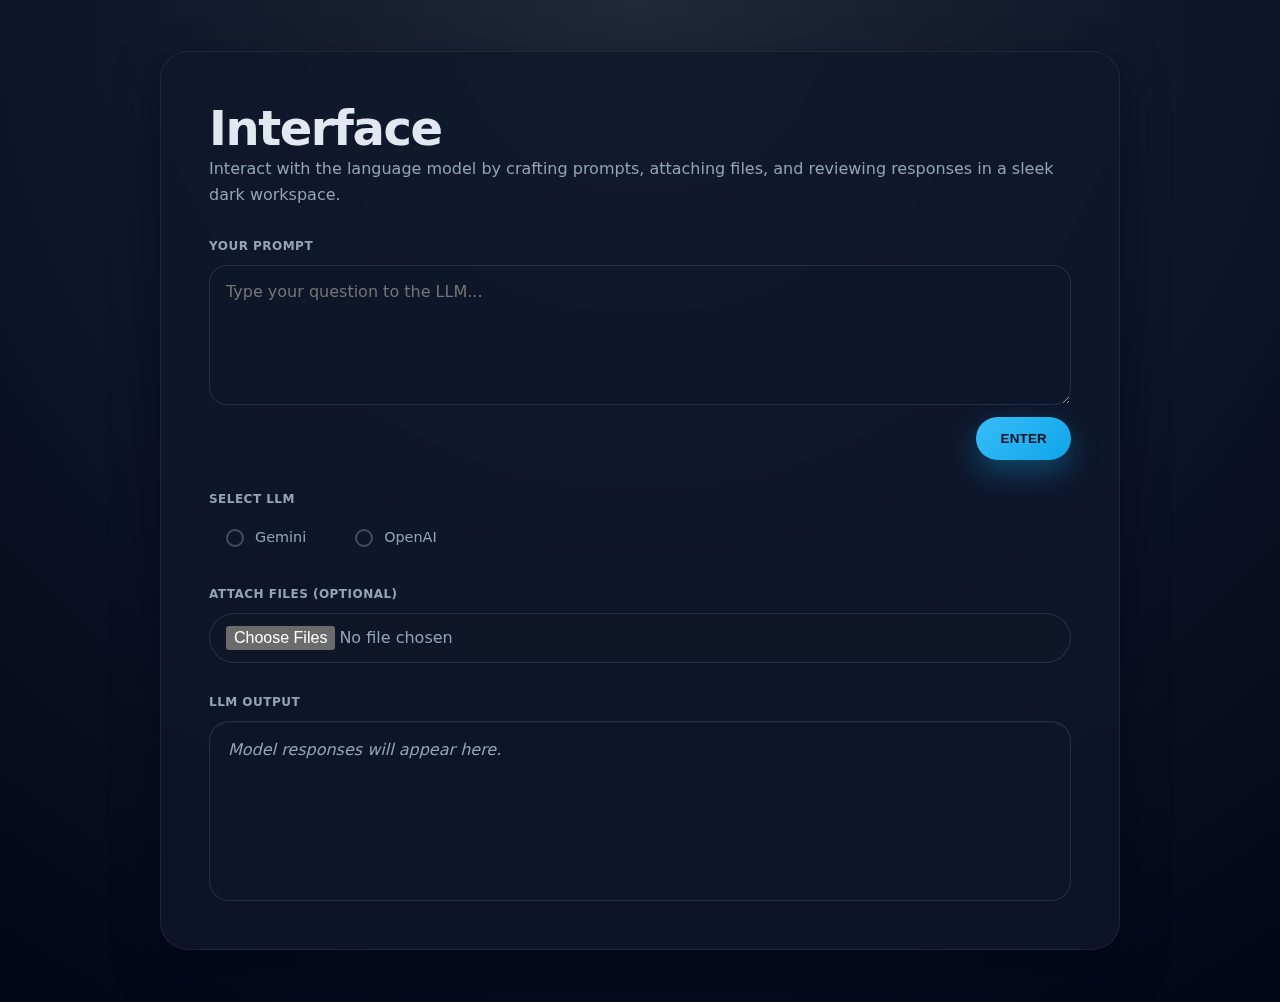
<file: templates/index.html>
<!DOCTYPE html>
<html lang="en">
<head>
  <meta charset="UTF-8" />
  <meta name="viewport" content="width=device-width, initial-scale=1.0" />
  <title>Simple Interface</title>
  <style>
    :root {
      color-scheme: dark;
      --bg-gradient: radial-gradient(circle at top, #1f2937 0%, #0f172a 45%, #020617 100%);
      --card-bg: rgba(15, 23, 42, 0.8);
      --card-border: rgba(148, 163, 184, 0.12);
      --accent: #38bdf8;
      --accent-strong: #0ea5e9;
      --text-primary: #e2e8f0;
      --text-secondary: #94a3b8;
      --shadow: 0 20px 45px rgba(2, 6, 23, 0.55);
      font-family: 'Inter', system-ui, -apple-system, "Segoe UI", sans-serif;
    }

    * {
      box-sizing: border-box;
    }

    body {
      min-height: 100vh;
      margin: 0;
      display: flex;
      align-items: center;
      justify-content: center;
      background: var(--bg-gradient);
      color: var(--text-primary);
      padding: clamp(24px, 4vw, 64px);
    }

    main.container {
      width: min(960px, 100%);
      display: grid;
      gap: clamp(20px, 3vw, 32px);
      background: var(--card-bg);
      border: 1px solid var(--card-border);
      border-radius: 28px;
      padding: clamp(28px, 5vw, 48px);
      box-shadow: var(--shadow);
      backdrop-filter: blur(18px);
    }

    h1 {
      margin: 0;
      font-size: clamp(2rem, 4vw, 3rem);
      letter-spacing: -0.03em;
      font-weight: 700;
    }

    .intro {
      margin: 0;
      font-size: 1rem;
      color: var(--text-secondary);
      line-height: 1.6;
    }

    .row {
      display: grid;
      gap: 12px;
    }

    label {
      font-weight: 600;
      letter-spacing: 0.04em;
      text-transform: uppercase;
      font-size: 0.75rem;
      color: var(--text-secondary);
    }

    textarea {
      width: 100%;
      min-height: 140px;
      padding: 16px;
      font: inherit;
      color: var(--text-primary);
      background: rgba(15, 23, 42, 0.55);
      border: 1px solid rgba(148, 163, 184, 0.18);
      border-radius: 18px;
      resize: vertical;
      transition: border-color 0.2s ease, box-shadow 0.2s ease, transform 0.2s ease;
    }

    textarea:focus {
      outline: none;
      border-color: var(--accent);
      box-shadow: 0 0 0 4px rgba(56, 189, 248, 0.15);
      transform: translateY(-1px);
    }

    input[type="file"] {
      appearance: none;
      display: inline-flex;
      align-items: center;
      gap: 10px;
      padding: 12px 16px;
      border-radius: 999px;
      border: 1px solid rgba(148, 163, 184, 0.2);
      background: rgba(15, 23, 42, 0.65);
      color: var(--text-secondary);
      font: inherit;
      cursor: pointer;
      transition: border-color 0.2s ease, background 0.2s ease, color 0.2s ease;
    }

    input[type="file"]:hover,
    input[type="file"]:focus {
      border-color: var(--accent);
      color: var(--text-primary);
      background: rgba(30, 64, 175, 0.35);
      outline: none;
    }

    .llm-options {
      display: flex;
      gap: 20px;
      flex-wrap: wrap;
    }

    .radio-option {
      display: flex;
      align-items: center;
      gap: 8px;
      cursor: pointer;
      padding: 8px 12px;
      border-radius: 12px;
      transition: background-color 0.2s ease;
      font-weight: 500;
      text-transform: none;
      letter-spacing: normal;
      font-size: 0.9rem;
    }

    .radio-option:hover {
      background: rgba(15, 23, 42, 0.4);
    }

    .radio-option input[type="radio"] {
      appearance: none;
      width: 18px;
      height: 18px;
      border: 2px solid rgba(148, 163, 184, 0.4);
      border-radius: 50%;
      background: transparent;
      cursor: pointer;
      transition: all 0.2s ease;
      position: relative;
    }

    .radio-option input[type="radio"]:checked {
      border-color: var(--accent);
      background: var(--accent);
    }

    .radio-option input[type="radio"]:checked::after {
      content: '';
      position: absolute;
      top: 50%;
      left: 50%;
      width: 6px;
      height: 6px;
      background: #0b1120;
      border-radius: 50%;
      transform: translate(-50%, -50%);
    }

    .radio-option input[type="radio"]:focus {
      outline: 2px solid rgba(56, 189, 248, 0.3);
      outline-offset: 2px;
    }

    /* Modal Styles */
    .modal {
      position: fixed;
      top: 0;
      left: 0;
      width: 100%;
      height: 100%;
      background: rgba(0, 0, 0, 0.8);
      display: flex;
      align-items: center;
      justify-content: center;
      z-index: 1000;
    }

    .modal-content {
      background: var(--card-bg);
      border: 1px solid var(--card-border);
      border-radius: 20px;
      padding: 32px;
      max-width: 400px;
      width: 90%;
      box-shadow: var(--shadow);
      backdrop-filter: blur(18px);
    }

    .modal-content h3 {
      margin: 0 0 16px 0;
      color: var(--text-primary);
      font-size: 1.5rem;
      font-weight: 600;
    }

    .modal-content p {
      margin: 0 0 20px 0;
      color: var(--text-secondary);
      line-height: 1.5;
    }

    .modal-content input[type="password"] {
      width: 100%;
      padding: 12px 16px;
      font: inherit;
      color: var(--text-primary);
      background: rgba(15, 23, 42, 0.55);
      border: 1px solid rgba(148, 163, 184, 0.18);
      border-radius: 12px;
      margin-bottom: 20px;
      transition: border-color 0.2s ease, box-shadow 0.2s ease;
    }

    .modal-content input[type="password"]:focus {
      outline: none;
      border-color: var(--accent);
      box-shadow: 0 0 0 4px rgba(56, 189, 248, 0.15);
    }

    .modal-actions {
      display: flex;
      gap: 12px;
      justify-content: flex-end;
    }

    .modal-actions button {
      padding: 10px 20px;
      border-radius: 8px;
      border: none;
      font-weight: 500;
      cursor: pointer;
      transition: all 0.2s ease;
    }

    #api-key-cancel {
      background: rgba(148, 163, 184, 0.2);
      color: var(--text-secondary);
    }

    #api-key-cancel:hover {
      background: rgba(148, 163, 184, 0.3);
    }

    #api-key-submit {
      background: linear-gradient(135deg, var(--accent), var(--accent-strong));
      color: #0b1120;
    }

    #api-key-submit:hover {
      transform: translateY(-1px);
      box-shadow: 0 8px 20px rgba(14, 165, 233, 0.3);
    }

    .actions {
      display: flex;
      gap: 12px;
      align-items: center;
      justify-content: flex-end;
    }

    button {
      position: relative;
      padding: 14px 24px;
      border-radius: 999px;
      border: none;
      font-weight: 600;
      letter-spacing: 0.02em;
      text-transform: uppercase;
      color: #0b1120;
      background: linear-gradient(135deg, var(--accent), var(--accent-strong));
      cursor: pointer;
      transition: transform 0.2s ease, box-shadow 0.2s ease;
      box-shadow: 0 12px 30px rgba(14, 165, 233, 0.35);
    }

    button:hover {
      transform: translateY(-2px);
      box-shadow: 0 18px 40px rgba(14, 165, 233, 0.45);
    }

    button:active {
      transform: translateY(0);
      box-shadow: 0 10px 24px rgba(14, 165, 233, 0.35);
    }

    button:focus-visible {
      outline: 3px solid rgba(56, 189, 248, 0.5);
      outline-offset: 4px;
    }

    .output-box {
      border-radius: 20px;
      border: 1px solid rgba(148, 163, 184, 0.18);
      padding: 18px;
      min-height: 180px;
      background: rgba(15, 23, 42, 0.6);
      box-shadow: inset 0 1px 0 rgba(148, 163, 184, 0.08);
      transition: border-color 0.2s ease;
    }

    .output-box p {
      margin: 0;
      color: var(--text-secondary);
    }

    @media (max-width: 600px) {
      main.container {
        border-radius: 20px;
      }

      .actions {
        justify-content: stretch;
      }

      button {
        width: 100%;
      }
    }
  </style>
  <!--
    Minimal HTML-only scaffold for an LLM-like interface.
    - Prompt textarea for user input
    - File input to attach local files (multiple)
    - Enter button to submit prompt (alerts for now)
    - Output box to display model responses (placeholder for now)
  -->
</head>
<body>
  <main class="container" role="main">
    <header>
      <h1>Interface</h1>
      <p class="intro">Interact with the language model by crafting prompts, attaching files, and reviewing responses in a sleek dark workspace.</p>
    </header>

    <section class="row" aria-labelledby="prompt-label">
      <label id="prompt-label" for="prompt-input">Your prompt</label>
      <textarea id="prompt-input" name="prompt" placeholder="Type your question to the LLM..."></textarea>
      <div class="actions">
        <button id="enter-button" type="button" aria-label="Send prompt">Enter</button>
      </div>
    </section>

    <section class="row" aria-labelledby="llm-label">
      <label id="llm-label">Select LLM</label>
      <div class="llm-options">
        <label class="radio-option">
          <input type="radio" name="llm-choice" value="gemini">
          <span>Gemini</span>
        </label>
        <label class="radio-option">
          <input type="radio" name="llm-choice" value="openai">
          <span>OpenAI</span>
        </label>
      </div>
    </section>

    <section class="row" aria-labelledby="files-label">
      <label id="files-label" for="file-input">Attach files (optional)</label>
      <input id="file-input" type="file" name="files" multiple />
    </section>

    <section class="row" aria-labelledby="output-label">
      <label id="output-label" for="output-box">LLM output</label>
      <div id="output-box" class="output-box" aria-live="polite" aria-atomic="false">
        <p><em>Model responses will appear here.</em></p>
      </div>
    </section>
  </main>

  <!-- API Key Modal -->
  <div id="api-key-modal" class="modal" style="display: none;">
    <div class="modal-content">
      <h3>API Key Required</h3>
      <p id="api-key-message">Please enter your API key for the selected LLM:</p>
      <input type="password" id="api-key-input" placeholder="Enter your API key..." />
      <div class="modal-actions">
        <button id="api-key-cancel" type="button">Cancel</button>
        <button id="api-key-submit" type="button">Submit</button>
      </div>
    </div>
  </div>

  <script>
    (function () {
      const textarea = document.getElementById('prompt-input');
      const button = document.getElementById('enter-button');

      let currentLLMChoice = '';
      let currentPrompt = '';

      function setOutput(text) {
        const box = document.getElementById('output-box');
        if (!box) return;
        box.innerHTML = '';
        const p = document.createElement('p');
        p.textContent = text;
        box.appendChild(p);
      }

      function appendOutput(text) {
        const box = document.getElementById('output-box');
        if (!box) return;
        const p = box.querySelector('p') || (() => {
          const el = document.createElement('p');
          box.appendChild(el);
          return el;
        })();
        p.textContent += text;
      }

      async function submitPrompt() {
        const value = (textarea && 'value' in textarea) ? textarea.value.trim() : '';
        const llmChoice = document.querySelector('input[name="llm-choice"]:checked')?.value;

        if (!llmChoice) {
          alert('Please select an LLM.');
          return;
        }

        if (!value) {
          alert('Please input something.')
          return;
        }
        
        currentLLMChoice = llmChoice;
        currentPrompt = value;

        // Clear output and show a small spinner text
        setOutput('');
        
        try {
          const res = await fetch('/api/prompt', {
            method: 'POST',
            headers: { 'Content-Type': 'application/json' },
            body: JSON.stringify({ prompt: value, llm_choice: llmChoice })
          });

          // If API key missing, server returns JSON error; handle that first.
          const contentType = res.headers.get('content-type') || '';
          
          if (!res.ok && contentType.includes('application/json')) {
            const payload = await res.json();
            if (payload && payload.error === 'NO API key set.') {
              showApiKeyModal(llmChoice);
              return;
            }
            throw new Error(payload?.error || 'Request failed');
          }

          // Stream plain text chunks and append to the output box
          const reader = res.body?.getReader();
          const decoder = new TextDecoder();
          if (!reader) {
            throw new Error('Streaming not supported by this browser.');
          }

          while (true) {
            const { done, value: chunk } = await reader.read();
            if (done) break;
            const text = decoder.decode(chunk, { stream: true });
            if (text) appendOutput(text);
          }
        } catch (err) {
          console.error('Error streaming prompt:', err);
          appendOutput('\\n[Error] ' + (err?.message || String(err)));
        }
      }

      function showApiKeyModal(llmChoice) {
        const modal = document.getElementById('api-key-modal');
        const message = document.getElementById('api-key-message');
        const input = document.getElementById('api-key-input');
        
        message.textContent = `Please enter your API key for ${llmChoice.toUpperCase()}:`;
        input.value = '';
        modal.style.display = 'flex';
        input.focus();
      }

      function hideApiKeyModal() {
        const modal = document.getElementById('api-key-modal');
        modal.style.display = 'none';
      }

      async function submitApiKey() {
        const apiKey = document.getElementById('api-key-input').value.trim();
        
        if (!apiKey) {
          alert('Please enter an API key.');
          return;
        }
        
        try {
          const response = await fetch('/api/set-api-key', {
            method: 'POST',
            headers: { 'Content-Type': 'application/json' },
            body: JSON.stringify({ 
              llm_choice: currentLLMChoice, 
              api_key: apiKey 
            })
          });
          
          const result = await response.json();
          
          if (result.ok) {
            hideApiKeyModal();
          } else {
            alert('Failed to set API key: ' + (result.error || 'Unknown error'));
          }
        } catch (err) {
          console.error('Error setting API key:', err);
          alert('Error setting API key. Please try again.');
        }
      }
      
      if (button) {
        button.addEventListener('click', submitPrompt);
      }

      if (textarea) {
        textarea.addEventListener('keydown', function (e) {
          if (e.key === 'Enter' && (e.ctrlKey || e.metaKey || !e.shiftKey)) {
            e.preventDefault();
            submitPrompt();
          }
        });
      }

      // Modal event listeners
      const cancelButton = document.getElementById('api-key-cancel');
      const submitButton = document.getElementById('api-key-submit');
      const apiKeyInput = document.getElementById('api-key-input');

      if (cancelButton) {
        cancelButton.addEventListener('click', hideApiKeyModal);
      }

      if (submitButton) {
        submitButton.addEventListener('click', submitApiKey);
      }

      if (apiKeyInput) {
        apiKeyInput.addEventListener('keydown', function (e) {
          if (e.key === 'Enter') {
            e.preventDefault();
            submitApiKey();
          } else if (e.key === 'Escape') {
            hideApiKeyModal();
          }
        });
      }

      // File upload handling
      const fileInput = document.getElementById('file-input');
      if (fileInput) {
        fileInput.addEventListener('change', handleFileSelection);
      }

      async function handleFileSelection(event) {
        const llmChoice = document.querySelector('input[name="llm-choice"]:checked')?.value;

        if (!llmChoice) {
          alert('Please select an LLM.');
          fileInput.value = '';
          return;
        }

        const files = event.target.files;

        if (files.length === 0) {
          alert('No files selected. Please choose one or more files to upload.');
          return;
        }

        const filePaths = [];
        const fileReadPromises = [];

        for (let i = 0; i < files.length; i++) {
          const file = files[i];
          const reader = new FileReader();
          const readPromise = new Promise((resolve, reject) => {
            reader.onload = function(e) {
              filePaths.push({
                name: file.name,
                size: file.size,
                type: file.type,
                lastModified: file.lastModified,
                content: e.target.result.split(',')[1] // Base64-encoded content, split header
              });
              resolve();
            };
            reader.onerror = function(e) {
              reject(e);
            };
            reader.readAsDataURL(file);
          });
          fileReadPromises.push(readPromise);
        }
        await Promise.all(fileReadPromises);

        try {
          const response = await fetch('/api/upload-files', {
            method: 'POST',
            headers: { 'Content-Type': 'application/json' },
            body: JSON.stringify({ file_paths: filePaths, llmChoice : llmChoice })
          });
          
          const result = await response.json();
          console.log('File upload result:', result);
        } catch (err) {
          console.error('Error uploading files:', err);
        }
      }
    })();
  </script>
</body>
</html>
</file>
